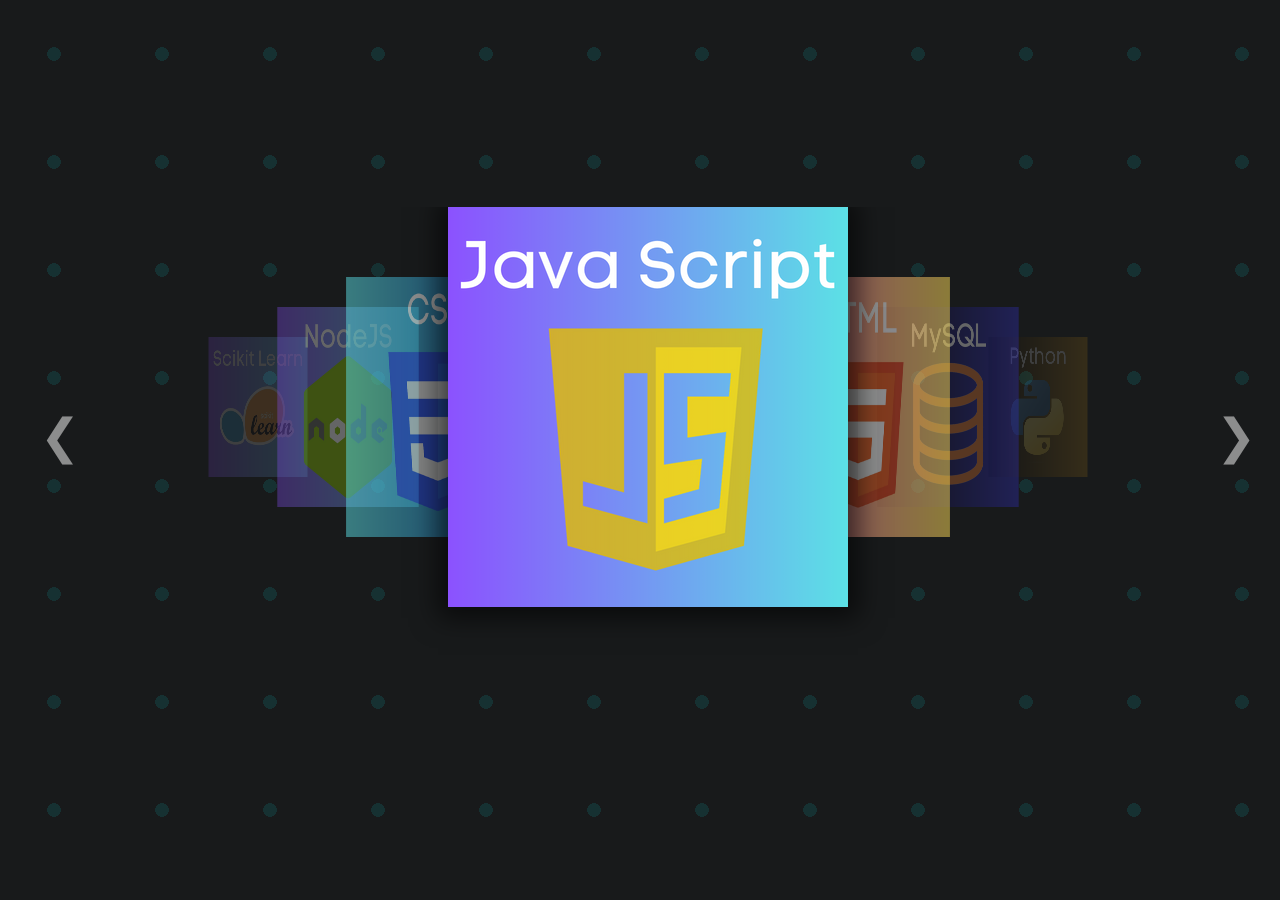
<file: techstackM/index.html>
<!DOCTYPE html>
<html lang="en">

<head>
  <meta charset="UTF-8" />
  <meta name="viewport" content="width=device-width, initial-scale=1.0" />
  <title>Document</title>
  <link rel="stylesheet" href="./styles.css" />
  <link rel="stylesheet" href="./styl.css">
</head>

<body>
  <div class="mainDiv">
    <section class="row">
      <div class="nine columns" id="menu-items">
        <div class="coverflow top10 bot10">
          <a class="prev-arrow menu-items"></a>
          <a class="menu-item" href=""><img class="menu-item image coverflow__image " src="./img/sklearn.png" draggable="false" /></a>
          <a class="menu-item" href=""><img class="menu-item image coverflow__image " src="./img/node.png" draggable="false" /></a>
          <a class="menu-item" href=""><img class="menu-item image coverflow__image " src="./img/css.png" draggable="false" /></a>
          <a class="menu-item" href=""><img class="menu-item image coverflow__image " src="./img/js.png" draggable="false" /></a>
          <a class="menu-item" href=""><img class="menu-item image coverflow__image " src="./img/html.png" draggable="false" /></a>
          <a class="menu-item" href=""><img class="menu-item image coverflow__image " src="./img/sql.png" draggable="false" /></a>
          <a class="menu-item" href=""><img class="menu-item image coverflow__image " src="./img/python.png" draggable="false" /></a>
          <a class="next-arrow menu-items"></a>
        </div>
      </div>
    </section>
    <div id="menu-background-pattern"></div>
    <div id="menu-background-image"></div>
  </div>

  <script src="./code.jquery.com_jquery-3.7.1.min.js"></script>
  <script src="./js.js"></script>
</body>

</html>
</file>
<file: techstackM/styles.css>
.coverflow {
    position: relative;
    height: 460px;
    overflow: hidden;
    -webkit-perspective: 1000px;
    perspective: 1000px;
    z-index: 5;
  }
  
  .coverflow__image {
    -webkit-user-select: none;
    -moz-user-select: none;
    -ms-user-select: none;
    user-select: none;
    width: 400px;
    height: 400px;
    -webkit-transition: all 350ms cubic-bezier(0.215, 0.61, 0.355, 1);
    transition: all 350ms cubic-bezier(0.215, 0.61, 0.355, 1);
  }
  
  .coverflow__image[data-coverflow-index] {
    position: absolute;
    left: 50%;
    -webkit-transform-origin: 50% 50%;
    transform-origin: 50% 50%;
  }
  
  .coverflow__image[data-coverflow-index]:before {
    content: " ";
    z-index: 1;
    position: absolute;
    top: 300px;
    width: 100%;
    height: 10%;
    box-shadow: 0 0 30px rgba(0, 0, 0, 0.7);
  }
  
  .coverflow[data-coverflow-position="1"] .coverflow__image[data-coverflow-index="1"] {
    z-index: 10;
    -webkit-transform: translateX(-200px);
    transform: translateX(-200px);
    box-shadow: 0 1px 25px 10px rgba(0, 0, 0, 0.6);
  }
  
  .coverflow[data-coverflow-position="1"] .coverflow__image[data-coverflow-index="2"] {
    z-index: 9;
    -webkit-transform: translateX(10px) scale(0.65) rotateY(-45deg);
    transform: translateX(10px) scale(0.65) rotateY(-45deg);
    opacity: 0.5;
  }
  
  .coverflow[data-coverflow-position="1"] .coverflow__image[data-coverflow-index="3"] {
    z-index: 8;
    -webkit-transform: translateX(100px) scale(0.5) rotateY(-45deg);
    transform: translateX(100px) scale(0.5) rotateY(-45deg);
    opacity: 0.33333;
  }
  
  .coverflow[data-coverflow-position="1"] .coverflow__image[data-coverflow-index="4"] {
    z-index: 7;
    -webkit-transform: translateX(190px) scale(0.35) rotateY(-45deg);
    transform: translateX(190px) scale(0.35) rotateY(-45deg);
    opacity: 0.16667;
  }
  
  .coverflow[data-coverflow-position="1"] .coverflow__image[data-coverflow-index="5"] {
    z-index: 6;
    -webkit-transform: translateX(280px) scale(0.2) rotateY(-45deg);
    transform: translateX(280px) scale(0.2) rotateY(-45deg);
    opacity: 0;
  }
  
  .coverflow[data-coverflow-position="1"] .coverflow__image[data-coverflow-index="6"] {
    z-index: 5;
    -webkit-transform: translateX(370px) scale(0.05) rotateY(-45deg);
    transform: translateX(370px) scale(0.05) rotateY(-45deg);
    opacity: -0.16667;
  }
  
  .coverflow[data-coverflow-position="1"] .coverflow__image[data-coverflow-index="7"] {
    z-index: 4;
    -webkit-transform: translateX(460px) scale(-0.1) rotateY(-45deg);
    transform: translateX(460px) scale(-0.1) rotateY(-45deg);
    opacity: -0.33333;
  }
  
  .coverflow[data-coverflow-position="1"] .coverflow__image[data-coverflow-index="8"] {
    z-index: 3;
    -webkit-transform: translateX(550px) scale(-0.25) rotateY(-45deg);
    transform: translateX(550px) scale(-0.25) rotateY(-45deg);
    opacity: -0.5;
  }
  
  .coverflow[data-coverflow-position="1"] .coverflow__image[data-coverflow-index="9"] {
    z-index: 2;
    -webkit-transform: translateX(640px) scale(-0.4) rotateY(-45deg);
    transform: translateX(640px) scale(-0.4) rotateY(-45deg);
    opacity: -0.66667;
  }
  
  .coverflow[data-coverflow-position="1"] .coverflow__image[data-coverflow-index="10"] {
    z-index: 1;
    -webkit-transform: translateX(730px) scale(-0.55) rotateY(-45deg);
    transform: translateX(730px) scale(-0.55) rotateY(-45deg);
    opacity: -0.83333;
  }
  
  .coverflow[data-coverflow-position="2"] .coverflow__image[data-coverflow-index="1"] {
    z-index: 9;
    -webkit-transform: translateX(-410px) scale(0.65) rotateY(45deg);
    transform: translateX(-410px) scale(0.65) rotateY(45deg);
    opacity: 0.5;
  }
  
  .coverflow[data-coverflow-position="2"] .coverflow__image[data-coverflow-index="2"] {
    z-index: 10;
    -webkit-transform: translateX(-200px);
    transform: translateX(-200px);
    box-shadow: 0 1px 25px 10px rgba(0, 0, 0, 0.6);
  }
  
  .coverflow[data-coverflow-position="2"] .coverflow__image[data-coverflow-index="3"] {
    z-index: 9;
    -webkit-transform: translateX(10px) scale(0.65) rotateY(-45deg);
    transform: translateX(10px) scale(0.65) rotateY(-45deg);
    opacity: 0.5;
  }
  
  .coverflow[data-coverflow-position="2"] .coverflow__image[data-coverflow-index="4"] {
    z-index: 8;
    -webkit-transform: translateX(100px) scale(0.5) rotateY(-45deg);
    transform: translateX(100px) scale(0.5) rotateY(-45deg);
    opacity: 0.33333;
  }
  
  .coverflow[data-coverflow-position="2"] .coverflow__image[data-coverflow-index="5"] {
    z-index: 7;
    -webkit-transform: translateX(190px) scale(0.35) rotateY(-45deg);
    transform: translateX(190px) scale(0.35) rotateY(-45deg);
    opacity: 0.16667;
  }
  
  .coverflow[data-coverflow-position="2"] .coverflow__image[data-coverflow-index="6"] {
    z-index: 6;
    -webkit-transform: translateX(280px) scale(0.2) rotateY(-45deg);
    transform: translateX(280px) scale(0.2) rotateY(-45deg);
    opacity: 0;
  }
  
  .coverflow[data-coverflow-position="2"] .coverflow__image[data-coverflow-index="7"] {
    z-index: 5;
    -webkit-transform: translateX(370px) scale(0.05) rotateY(-45deg);
    transform: translateX(370px) scale(0.05) rotateY(-45deg);
    opacity: -0.16667;
  }
  
  .coverflow[data-coverflow-position="2"] .coverflow__image[data-coverflow-index="8"] {
    z-index: 4;
    -webkit-transform: translateX(460px) scale(-0.1) rotateY(-45deg);
    transform: translateX(460px) scale(-0.1) rotateY(-45deg);
    opacity: -0.33333;
  }
  
  .coverflow[data-coverflow-position="2"] .coverflow__image[data-coverflow-index="9"] {
    z-index: 3;
    -webkit-transform: translateX(550px) scale(-0.25) rotateY(-45deg);
    transform: translateX(550px) scale(-0.25) rotateY(-45deg);
    opacity: -0.5;
  }
  
  .coverflow[data-coverflow-position="2"] .coverflow__image[data-coverflow-index="10"] {
    z-index: 2;
    -webkit-transform: translateX(640px) scale(-0.4) rotateY(-45deg);
    transform: translateX(640px) scale(-0.4) rotateY(-45deg);
    opacity: -0.66667;
  }
  
  .coverflow[data-coverflow-position="3"] .coverflow__image[data-coverflow-index="1"] {
    z-index: 8;
    -webkit-transform: translateX(-500px) scale(0.5) rotateY(45deg);
    transform: translateX(-500px) scale(0.5) rotateY(45deg);
    opacity: 0.33333;
  }
  
  .coverflow[data-coverflow-position="3"] .coverflow__image[data-coverflow-index="2"] {
    z-index: 9;
    -webkit-transform: translateX(-410px) scale(0.65) rotateY(45deg);
    transform: translateX(-410px) scale(0.65) rotateY(45deg);
    opacity: 0.5;
  }
  
  .coverflow[data-coverflow-position="3"] .coverflow__image[data-coverflow-index="3"] {
    z-index: 10;
    -webkit-transform: translateX(-200px);
    transform: translateX(-200px);
    box-shadow: 0 1px 25px 10px rgba(0, 0, 0, 0.6);
  }
  
  .coverflow[data-coverflow-position="3"] .coverflow__image[data-coverflow-index="4"] {
    z-index: 9;
    -webkit-transform: translateX(10px) scale(0.65) rotateY(-45deg);
    transform: translateX(10px) scale(0.65) rotateY(-45deg);
    opacity: 0.5;
  }
  
  .coverflow[data-coverflow-position="3"] .coverflow__image[data-coverflow-index="5"] {
    z-index: 8;
    -webkit-transform: translateX(100px) scale(0.5) rotateY(-45deg);
    transform: translateX(100px) scale(0.5) rotateY(-45deg);
    opacity: 0.33333;
  }
  
  .coverflow[data-coverflow-position="3"] .coverflow__image[data-coverflow-index="6"] {
    z-index: 7;
    -webkit-transform: translateX(190px) scale(0.35) rotateY(-45deg);
    transform: translateX(190px) scale(0.35) rotateY(-45deg);
    opacity: 0.16667;
  }
  
  .coverflow[data-coverflow-position="3"] .coverflow__image[data-coverflow-index="7"] {
    z-index: 6;
    -webkit-transform: translateX(280px) scale(0.2) rotateY(-45deg);
    transform: translateX(280px) scale(0.2) rotateY(-45deg);
    opacity: 0;
  }
  
  .coverflow[data-coverflow-position="3"] .coverflow__image[data-coverflow-index="8"] {
    z-index: 5;
    -webkit-transform: translateX(370px) scale(0.05) rotateY(-45deg);
    transform: translateX(370px) scale(0.05) rotateY(-45deg);
    opacity: -0.16667;
  }
  
  .coverflow[data-coverflow-position="3"] .coverflow__image[data-coverflow-index="9"] {
    z-index: 4;
    -webkit-transform: translateX(460px) scale(-0.1) rotateY(-45deg);
    transform: translateX(460px) scale(-0.1) rotateY(-45deg);
    opacity: -0.33333;
  }
  
  .coverflow[data-coverflow-position="3"] .coverflow__image[data-coverflow-index="10"] {
    z-index: 3;
    -webkit-transform: translateX(550px) scale(-0.25) rotateY(-45deg);
    transform: translateX(550px) scale(-0.25) rotateY(-45deg);
    opacity: -0.5;
  }
  
  .coverflow[data-coverflow-position="4"] .coverflow__image[data-coverflow-index="1"] {
    z-index: 7;
    -webkit-transform: translateX(-590px) scale(0.35) rotateY(45deg);
    transform: translateX(-590px) scale(0.35) rotateY(45deg);
    opacity: 0.16667;
  }
  
  .coverflow[data-coverflow-position="4"] .coverflow__image[data-coverflow-index="2"] {
    z-index: 8;
    -webkit-transform: translateX(-500px) scale(0.5) rotateY(45deg);
    transform: translateX(-500px) scale(0.5) rotateY(45deg);
    opacity: 0.33333;
  }
  
  .coverflow[data-coverflow-position="4"] .coverflow__image[data-coverflow-index="3"] {
    z-index: 9;
    -webkit-transform: translateX(-410px) scale(0.65) rotateY(45deg);
    transform: translateX(-410px) scale(0.65) rotateY(45deg);
    opacity: 0.5;
  }
  
  .coverflow[data-coverflow-position="4"] .coverflow__image[data-coverflow-index="4"] {
    z-index: 10;
    -webkit-transform: translateX(-200px);
    transform: translateX(-200px);
    box-shadow: 0 1px 25px 10px rgba(0, 0, 0, 0.6);
  }
  
  .coverflow[data-coverflow-position="4"] .coverflow__image[data-coverflow-index="5"] {
    z-index: 9;
    -webkit-transform: translateX(10px) scale(0.65) rotateY(-45deg);
    transform: translateX(10px) scale(0.65) rotateY(-45deg);
    opacity: 0.5;
  }
  
  .coverflow[data-coverflow-position="4"] .coverflow__image[data-coverflow-index="6"] {
    z-index: 8;
    -webkit-transform: translateX(100px) scale(0.5) rotateY(-45deg);
    transform: translateX(100px) scale(0.5) rotateY(-45deg);
    opacity: 0.33333;
  }
  
  .coverflow[data-coverflow-position="4"] .coverflow__image[data-coverflow-index="7"] {
    z-index: 7;
    -webkit-transform: translateX(190px) scale(0.35) rotateY(-45deg);
    transform: translateX(190px) scale(0.35) rotateY(-45deg);
    opacity: 0.16667;
  }
  
  .coverflow[data-coverflow-position="4"] .coverflow__image[data-coverflow-index="8"] {
    z-index: 6;
    -webkit-transform: translateX(280px) scale(0.2) rotateY(-45deg);
    transform: translateX(280px) scale(0.2) rotateY(-45deg);
    opacity: 0;
  }
  
  .coverflow[data-coverflow-position="4"] .coverflow__image[data-coverflow-index="9"] {
    z-index: 5;
    -webkit-transform: translateX(370px) scale(0.05) rotateY(-45deg);
    transform: translateX(370px) scale(0.05) rotateY(-45deg);
    opacity: -0.16667;
  }
  
  .coverflow[data-coverflow-position="4"] .coverflow__image[data-coverflow-index="10"] {
    z-index: 4;
    -webkit-transform: translateX(460px) scale(-0.1) rotateY(-45deg);
    transform: translateX(460px) scale(-0.1) rotateY(-45deg);
    opacity: -0.33333;
  }
  
  .coverflow[data-coverflow-position="5"] .coverflow__image[data-coverflow-index="1"] {
    z-index: 6;
    -webkit-transform: translateX(-680px) scale(0.2) rotateY(45deg);
    transform: translateX(-680px) scale(0.2) rotateY(45deg);
    opacity: 0;
  }
  
  .coverflow[data-coverflow-position="5"] .coverflow__image[data-coverflow-index="2"] {
    z-index: 7;
    -webkit-transform: translateX(-590px) scale(0.35) rotateY(45deg);
    transform: translateX(-590px) scale(0.35) rotateY(45deg);
    opacity: 0.16667;
  }
  
  .coverflow[data-coverflow-position="5"] .coverflow__image[data-coverflow-index="3"] {
    z-index: 8;
    -webkit-transform: translateX(-500px) scale(0.5) rotateY(45deg);
    transform: translateX(-500px) scale(0.5) rotateY(45deg);
    opacity: 0.33333;
  }
  
  .coverflow[data-coverflow-position="5"] .coverflow__image[data-coverflow-index="4"] {
    z-index: 9;
    -webkit-transform: translateX(-410px) scale(0.65) rotateY(45deg);
    transform: translateX(-410px) scale(0.65) rotateY(45deg);
    opacity: 0.5;
  }
  
  .coverflow[data-coverflow-position="5"] .coverflow__image[data-coverflow-index="5"] {
    z-index: 10;
    -webkit-transform: translateX(-200px);
    transform: translateX(-200px);
    box-shadow: 0 1px 25px 10px rgba(0, 0, 0, 0.6);
  }
  
  .coverflow[data-coverflow-position="5"] .coverflow__image[data-coverflow-index="6"] {
    z-index: 9;
    -webkit-transform: translateX(10px) scale(0.65) rotateY(-45deg);
    transform: translateX(10px) scale(0.65) rotateY(-45deg);
    opacity: 0.5;
  }
  
  .coverflow[data-coverflow-position="5"] .coverflow__image[data-coverflow-index="7"] {
    z-index: 8;
    -webkit-transform: translateX(100px) scale(0.5) rotateY(-45deg);
    transform: translateX(100px) scale(0.5) rotateY(-45deg);
    opacity: 0.33333;
  }
  
  .coverflow[data-coverflow-position="5"] .coverflow__image[data-coverflow-index="8"] {
    z-index: 7;
    -webkit-transform: translateX(190px) scale(0.35) rotateY(-45deg);
    transform: translateX(190px) scale(0.35) rotateY(-45deg);
    opacity: 0.16667;
  }
  
  .coverflow[data-coverflow-position="5"] .coverflow__image[data-coverflow-index="9"] {
    z-index: 6;
    -webkit-transform: translateX(280px) scale(0.2) rotateY(-45deg);
    transform: translateX(280px) scale(0.2) rotateY(-45deg);
    opacity: 0;
  }
  
  .coverflow[data-coverflow-position="5"] .coverflow__image[data-coverflow-index="10"] {
    z-index: 5;
    -webkit-transform: translateX(370px) scale(0.05) rotateY(-45deg);
    transform: translateX(370px) scale(0.05) rotateY(-45deg);
    opacity: -0.16667;
  }
  
  .coverflow[data-coverflow-position="6"] .coverflow__image[data-coverflow-index="1"] {
    z-index: 5;
    -webkit-transform: translateX(-770px) scale(0.05) rotateY(45deg);
    transform: translateX(-770px) scale(0.05) rotateY(45deg);
    opacity: -0.16667;
  }
  
  .coverflow[data-coverflow-position="6"] .coverflow__image[data-coverflow-index="2"] {
    z-index: 6;
    -webkit-transform: translateX(-680px) scale(0.2) rotateY(45deg);
    transform: translateX(-680px) scale(0.2) rotateY(45deg);
    opacity: 0;
  }
  
  .coverflow[data-coverflow-position="6"] .coverflow__image[data-coverflow-index="3"] {
    z-index: 7;
    -webkit-transform: translateX(-590px) scale(0.35) rotateY(45deg);
    transform: translateX(-590px) scale(0.35) rotateY(45deg);
    opacity: 0.16667;
  }
  
  .coverflow[data-coverflow-position="6"] .coverflow__image[data-coverflow-index="4"] {
    z-index: 8;
    -webkit-transform: translateX(-500px) scale(0.5) rotateY(45deg);
    transform: translateX(-500px) scale(0.5) rotateY(45deg);
    opacity: 0.33333;
  }
  
  .coverflow[data-coverflow-position="6"] .coverflow__image[data-coverflow-index="5"] {
    z-index: 9;
    -webkit-transform: translateX(-410px) scale(0.65) rotateY(45deg);
    transform: translateX(-410px) scale(0.65) rotateY(45deg);
    opacity: 0.5;
  }
  
  .coverflow[data-coverflow-position="6"] .coverflow__image[data-coverflow-index="6"] {
    z-index: 10;
    -webkit-transform: translateX(-200px);
    transform: translateX(-200px);
    box-shadow: 0 1px 25px 10px rgba(0, 0, 0, 0.6);
  }
  
  .coverflow[data-coverflow-position="6"] .coverflow__image[data-coverflow-index="7"] {
    z-index: 9;
    -webkit-transform: translateX(10px) scale(0.65) rotateY(-45deg);
    transform: translateX(10px) scale(0.65) rotateY(-45deg);
    opacity: 0.5;
  }
  
  .coverflow[data-coverflow-position="6"] .coverflow__image[data-coverflow-index="8"] {
    z-index: 8;
    -webkit-transform: translateX(100px) scale(0.5) rotateY(-45deg);
    transform: translateX(100px) scale(0.5) rotateY(-45deg);
    opacity: 0.33333;
  }
  
  .coverflow[data-coverflow-position="6"] .coverflow__image[data-coverflow-index="9"] {
    z-index: 7;
    -webkit-transform: translateX(190px) scale(0.35) rotateY(-45deg);
    transform: translateX(190px) scale(0.35) rotateY(-45deg);
    opacity: 0.16667;
  }
  
  .coverflow[data-coverflow-position="6"] .coverflow__image[data-coverflow-index="10"] {
    z-index: 6;
    -webkit-transform: translateX(280px) scale(0.2) rotateY(-45deg);
    transform: translateX(280px) scale(0.2) rotateY(-45deg);
    opacity: 0;
  }
  
  .coverflow[data-coverflow-position="7"] .coverflow__image[data-coverflow-index="1"] {
    z-index: 4;
    -webkit-transform: translateX(-860px) scale(-0.1) rotateY(45deg);
    transform: translateX(-860px) scale(-0.1) rotateY(45deg);
    opacity: -0.33333;
  }
  
  .coverflow[data-coverflow-position="7"] .coverflow__image[data-coverflow-index="2"] {
    z-index: 5;
    -webkit-transform: translateX(-770px) scale(0.05) rotateY(45deg);
    transform: translateX(-770px) scale(0.05) rotateY(45deg);
    opacity: -0.16667;
  }
  
  .coverflow[data-coverflow-position="7"] .coverflow__image[data-coverflow-index="3"] {
    z-index: 6;
    -webkit-transform: translateX(-680px) scale(0.2) rotateY(45deg);
    transform: translateX(-680px) scale(0.2) rotateY(45deg);
    opacity: 0;
  }
  
  .coverflow[data-coverflow-position="7"] .coverflow__image[data-coverflow-index="4"] {
    z-index: 7;
    -webkit-transform: translateX(-590px) scale(0.35) rotateY(45deg);
    transform: translateX(-590px) scale(0.35) rotateY(45deg);
    opacity: 0.16667;
  }
  
  .coverflow[data-coverflow-position="7"] .coverflow__image[data-coverflow-index="5"] {
    z-index: 8;
    -webkit-transform: translateX(-500px) scale(0.5) rotateY(45deg);
    transform: translateX(-500px) scale(0.5) rotateY(45deg);
    opacity: 0.33333;
  }
  
  .coverflow[data-coverflow-position="7"] .coverflow__image[data-coverflow-index="6"] {
    z-index: 9;
    -webkit-transform: translateX(-410px) scale(0.65) rotateY(45deg);
    transform: translateX(-410px) scale(0.65) rotateY(45deg);
    opacity: 0.5;
  }
  
  .coverflow[data-coverflow-position="7"] .coverflow__image[data-coverflow-index="7"] {
    z-index: 10;
    -webkit-transform: translateX(-200px);
    transform: translateX(-200px);
    box-shadow: 0 1px 25px 10px rgba(0, 0, 0, 0.6);
  }
  
  .coverflow[data-coverflow-position="7"] .coverflow__image[data-coverflow-index="8"] {
    z-index: 9;
    -webkit-transform: translateX(10px) scale(0.65) rotateY(-45deg);
    transform: translateX(10px) scale(0.65) rotateY(-45deg);
    opacity: 0.5;
  }
  
  .coverflow[data-coverflow-position="7"] .coverflow__image[data-coverflow-index="9"] {
    z-index: 8;
    -webkit-transform: translateX(100px) scale(0.5) rotateY(-45deg);
    transform: translateX(100px) scale(0.5) rotateY(-45deg);
    opacity: 0.33333;
  }
  
  .coverflow[data-coverflow-position="7"] .coverflow__image[data-coverflow-index="10"] {
    z-index: 7;
    -webkit-transform: translateX(190px) scale(0.35) rotateY(-45deg);
    transform: translateX(190px) scale(0.35) rotateY(-45deg);
    opacity: 0.16667;
  }
  
  .coverflow[data-coverflow-position="8"] .coverflow__image[data-coverflow-index="1"] {
    z-index: 3;
    -webkit-transform: translateX(-950px) scale(-0.25) rotateY(45deg);
    transform: translateX(-950px) scale(-0.25) rotateY(45deg);
    opacity: -0.5;
  }
  
  .coverflow[data-coverflow-position="8"] .coverflow__image[data-coverflow-index="2"] {
    z-index: 4;
    -webkit-transform: translateX(-860px) scale(-0.1) rotateY(45deg);
    transform: translateX(-860px) scale(-0.1) rotateY(45deg);
    opacity: -0.33333;
  }
  
  .coverflow[data-coverflow-position="8"] .coverflow__image[data-coverflow-index="3"] {
    z-index: 5;
    -webkit-transform: translateX(-770px) scale(0.05) rotateY(45deg);
    transform: translateX(-770px) scale(0.05) rotateY(45deg);
    opacity: -0.16667;
  }
  
  .coverflow[data-coverflow-position="8"] .coverflow__image[data-coverflow-index="4"] {
    z-index: 6;
    -webkit-transform: translateX(-680px) scale(0.2) rotateY(45deg);
    transform: translateX(-680px) scale(0.2) rotateY(45deg);
    opacity: 0;
  }
  
  .coverflow[data-coverflow-position="8"] .coverflow__image[data-coverflow-index="5"] {
    z-index: 7;
    -webkit-transform: translateX(-590px) scale(0.35) rotateY(45deg);
    transform: translateX(-590px) scale(0.35) rotateY(45deg);
    opacity: 0.16667;
  }
  
  .coverflow[data-coverflow-position="8"] .coverflow__image[data-coverflow-index="6"] {
    z-index: 8;
    -webkit-transform: translateX(-500px) scale(0.5) rotateY(45deg);
    transform: translateX(-500px) scale(0.5) rotateY(45deg);
    opacity: 0.33333;
  }
  
  .coverflow[data-coverflow-position="8"] .coverflow__image[data-coverflow-index="7"] {
    z-index: 9;
    -webkit-transform: translateX(-410px) scale(0.65) rotateY(45deg);
    transform: translateX(-410px) scale(0.65) rotateY(45deg);
    opacity: 0.5;
  }
  
  .coverflow[data-coverflow-position="8"] .coverflow__image[data-coverflow-index="8"] {
    z-index: 10;
    -webkit-transform: translateX(-200px);
    transform: translateX(-200px);
    box-shadow: 0 1px 25px 10px rgba(0, 0, 0, 0.6);
  }
  
  .coverflow[data-coverflow-position="8"] .coverflow__image[data-coverflow-index="9"] {
    z-index: 9;
    -webkit-transform: translateX(10px) scale(0.65) rotateY(-45deg);
    transform: translateX(10px) scale(0.65) rotateY(-45deg);
    opacity: 0.5;
  }
  
  .coverflow[data-coverflow-position="8"] .coverflow__image[data-coverflow-index="10"] {
    z-index: 8;
    -webkit-transform: translateX(100px) scale(0.5) rotateY(-45deg);
    transform: translateX(100px) scale(0.5) rotateY(-45deg);
    opacity: 0.33333;
  }
  
  .coverflow[data-coverflow-position="9"] .coverflow__image[data-coverflow-index="1"] {
    z-index: 2;
    -webkit-transform: translateX(-1040px) scale(-0.4) rotateY(45deg);
    transform: translateX(-1040px) scale(-0.4) rotateY(45deg);
    opacity: -0.66667;
  }
  
  .coverflow[data-coverflow-position="9"] .coverflow__image[data-coverflow-index="2"] {
    z-index: 3;
    -webkit-transform: translateX(-950px) scale(-0.25) rotateY(45deg);
    transform: translateX(-950px) scale(-0.25) rotateY(45deg);
    opacity: -0.5;
  }
  
  .coverflow[data-coverflow-position="9"] .coverflow__image[data-coverflow-index="3"] {
    z-index: 4;
    -webkit-transform: translateX(-860px) scale(-0.1) rotateY(45deg);
    transform: translateX(-860px) scale(-0.1) rotateY(45deg);
    opacity: -0.33333;
  }
  
  .coverflow[data-coverflow-position="9"] .coverflow__image[data-coverflow-index="4"] {
    z-index: 5;
    -webkit-transform: translateX(-770px) scale(0.05) rotateY(45deg);
    transform: translateX(-770px) scale(0.05) rotateY(45deg);
    opacity: -0.16667;
  }
  
  .coverflow[data-coverflow-position="9"] .coverflow__image[data-coverflow-index="5"] {
    z-index: 6;
    -webkit-transform: translateX(-680px) scale(0.2) rotateY(45deg);
    transform: translateX(-680px) scale(0.2) rotateY(45deg);
    opacity: 0;
  }
  
  .coverflow[data-coverflow-position="9"] .coverflow__image[data-coverflow-index="6"] {
    z-index: 7;
    -webkit-transform: translateX(-590px) scale(0.35) rotateY(45deg);
    transform: translateX(-590px) scale(0.35) rotateY(45deg);
    opacity: 0.16667;
  }
  
  .coverflow[data-coverflow-position="9"] .coverflow__image[data-coverflow-index="7"] {
    z-index: 8;
    -webkit-transform: translateX(-500px) scale(0.5) rotateY(45deg);
    transform: translateX(-500px) scale(0.5) rotateY(45deg);
    opacity: 0.33333;
  }
  
  .coverflow[data-coverflow-position="9"] .coverflow__image[data-coverflow-index="8"] {
    z-index: 9;
    -webkit-transform: translateX(-410px) scale(0.65) rotateY(45deg);
    transform: translateX(-410px) scale(0.65) rotateY(45deg);
    opacity: 0.5;
  }
  
 
  
 
  
  .prev-arrow,
  .next-arrow {
    cursor: pointer;
    z-index: 10;
    position: absolute;
    top: 50%;
    padding: 1.5rem 2rem;
    color: rgba(255, 255, 255, 0.5);
    font-size: 3rem;
    line-height: 3rem;
    background: transparent;
    border-radius: 1rem;
    -webkit-transform-origin: 50% 50%;
    transform-origin: 50% 50%;
    -webkit-transform: translateY(-50%);
    transform: translateY(-50%);
    -webkit-transition: color 200ms, background 200ms;
    transition: color 200ms, background 200ms;
  }
  
  .prev-arrow:hover,
  .next-arrow:hover,
  .prev-arrow:focus,
  .next-arrow:focus {
    color: rgba(255, 255, 255, 0.9);
    background: rgba(0, 0, 0, 0.5);
  }
  
  .prev-arrow {
    left: 0%;
  }
  
  .prev-arrow:before {
    content: "❮";
  }
  
  .next-arrow {
    right: 0%;
  }
  
  .next-arrow:after {
    content: "❯";
  }
</file>
<file: techstackM/styl.css>
body {
    background-color: hsl(200, 6%, 10%);
    color: black;
    height: 100%;
    width: 100%;
    overflow: hidden;
}
.mainDiv{
    margin-top: 23vh;
}

#menu[data-active-index="0"]>#menu-background-pattern {
    background-position: 0% -25%;
}

#menu[data-active-index="1"]>#menu-background-pattern {
    background-position: 0% -50%;
}

#menu[data-active-index="2"]>#menu-background-pattern {
    background-position: 0% -75%;
}

#menu[data-active-index="3"]>#menu-background-pattern {
    background-position: 0% -100%;
}

#menu[data-active-index="0"]>#menu-background-image {
    background-position: center 45%;
}

#menu[data-active-index="1"]>#menu-background-image {
    background-position: center 50%;
}

#menu[data-active-index="2"]>#menu-background-image {
    background-position: center 55%;
}

#menu[data-active-index="3"]>#menu-background-image {
    background-position: center 60%;
}

#menu-background-pattern {
    background-image: radial-gradient(rgba(0, 255, 255, 0.1) 9%,
            transparent 9%);
    background-position: 0% 0%;
    background-size: 12vmin 12vmin;
    height: 100vh;
    left: 0px;
    position: absolute;
    top: 0px;
    transition: opacity 800ms ease,
        background-size 800ms ease,
        background-position 800ms ease;
    width: 100vw;
    z-index: 0;
}
</file>
